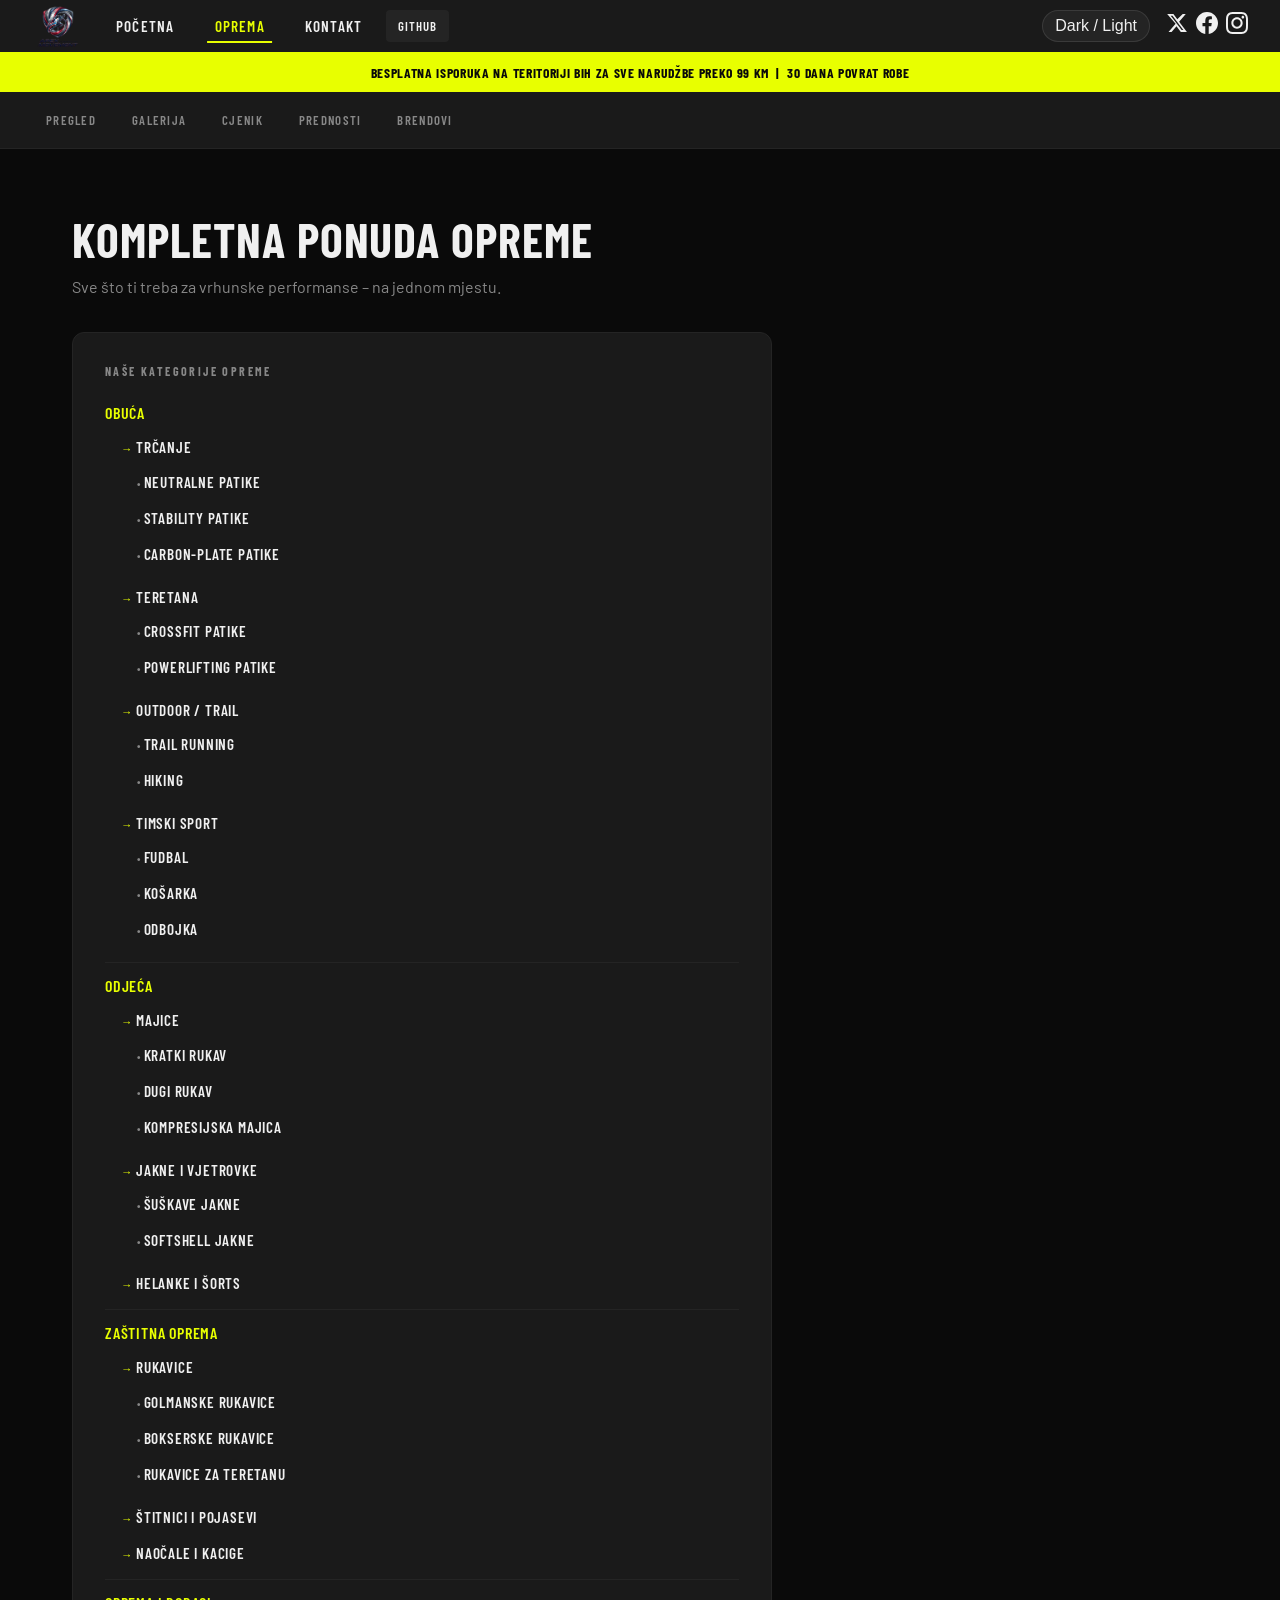
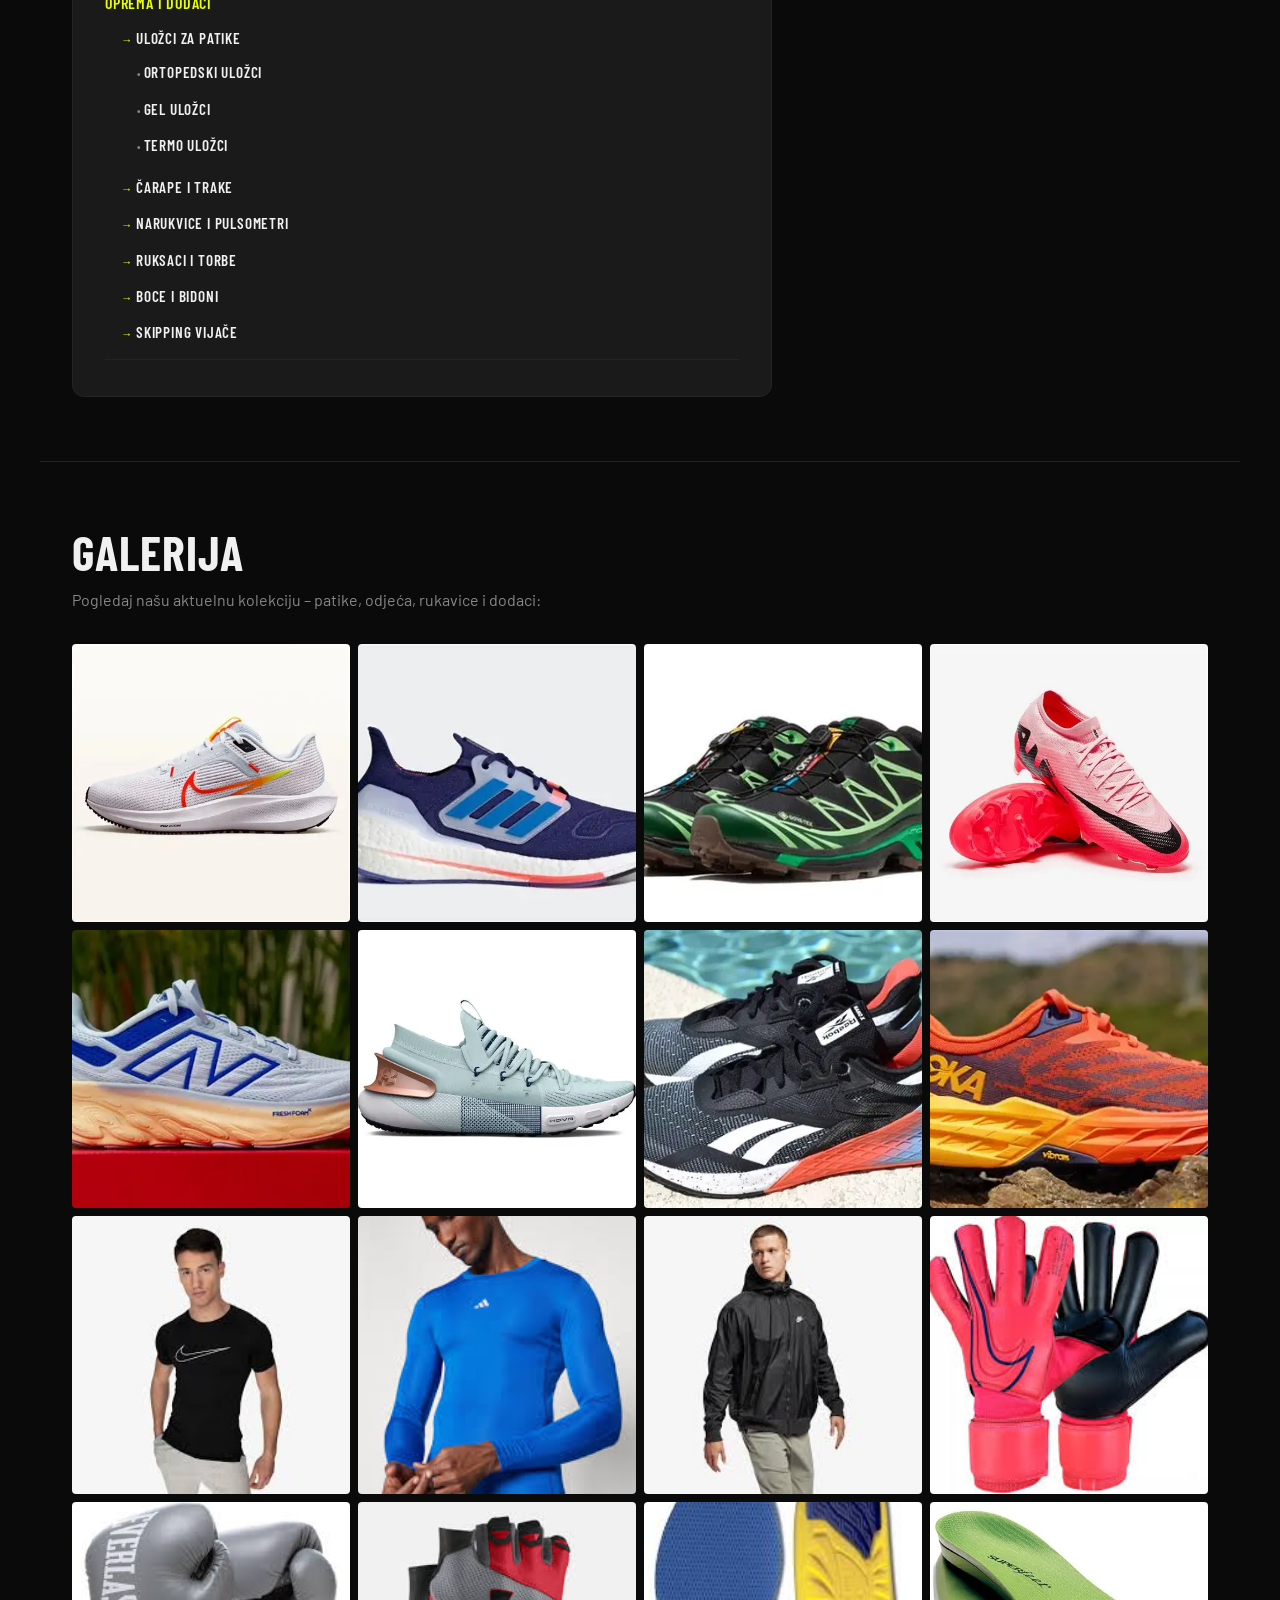
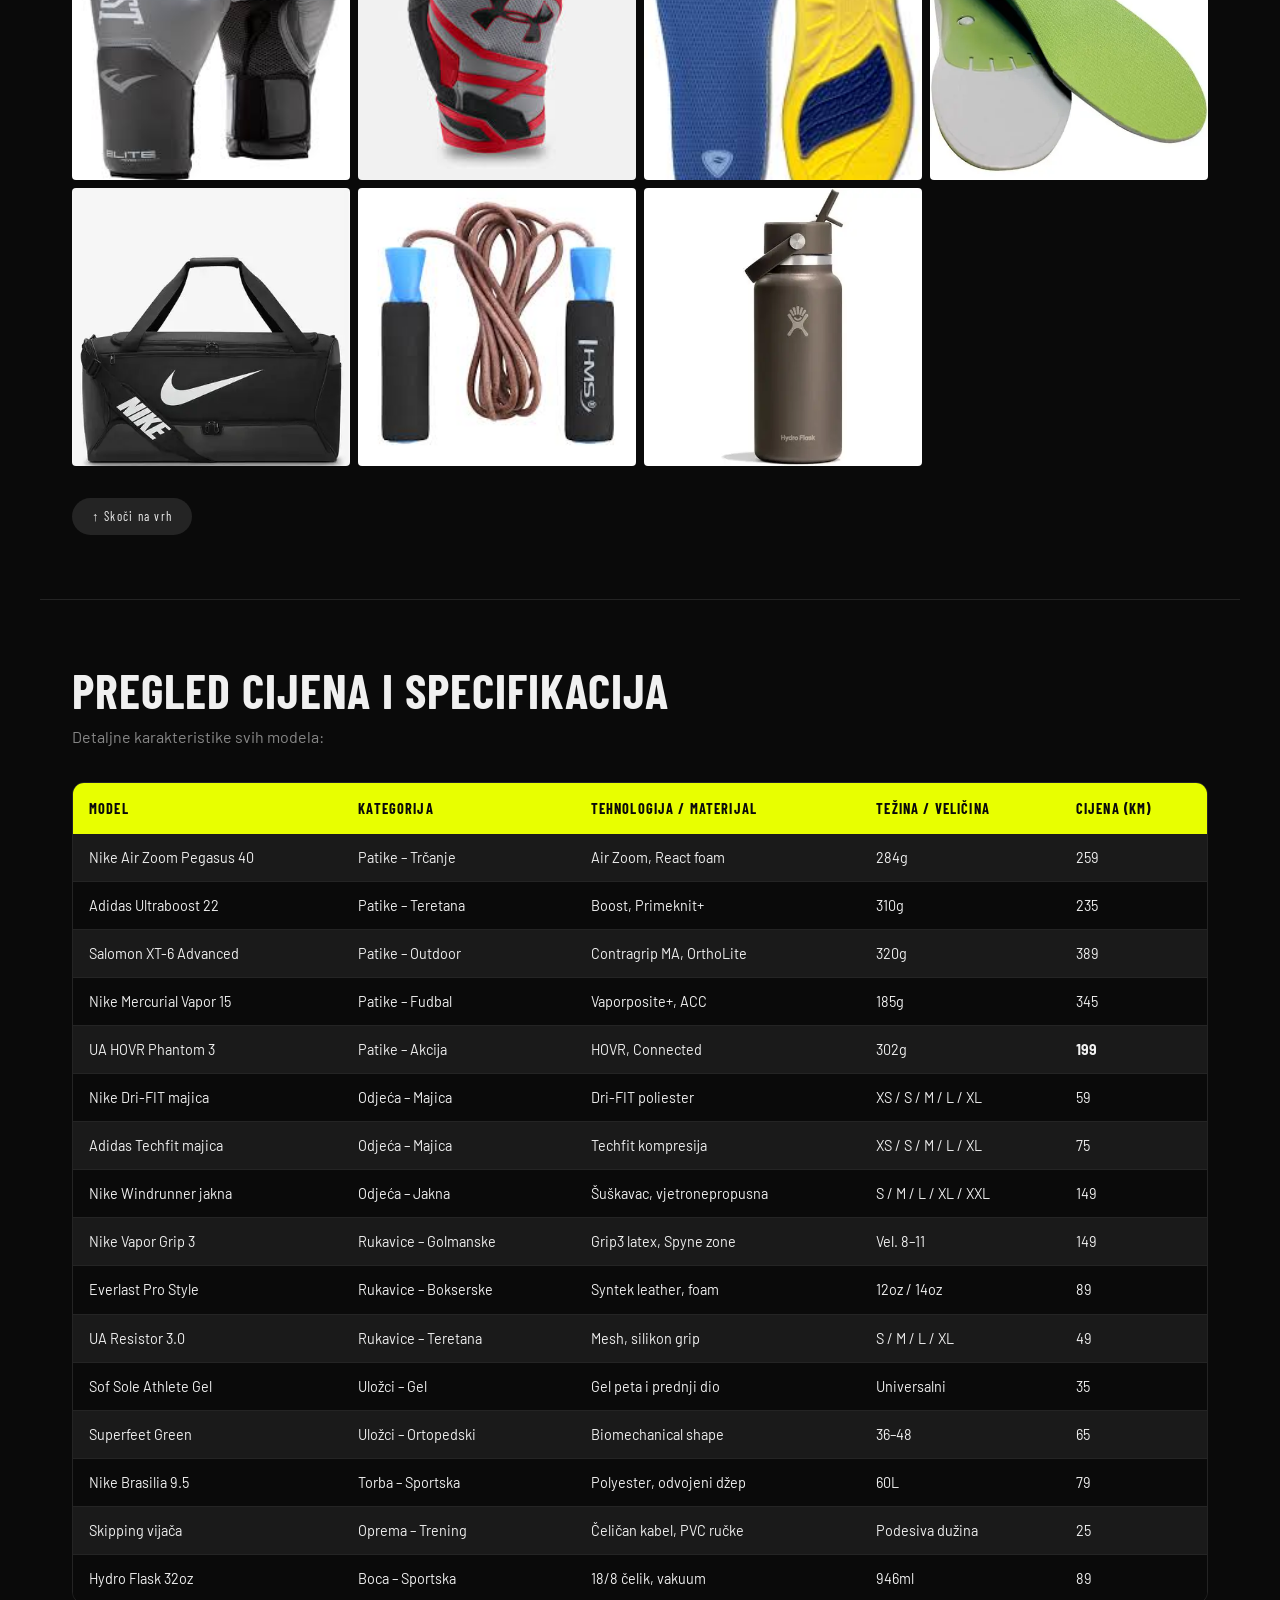
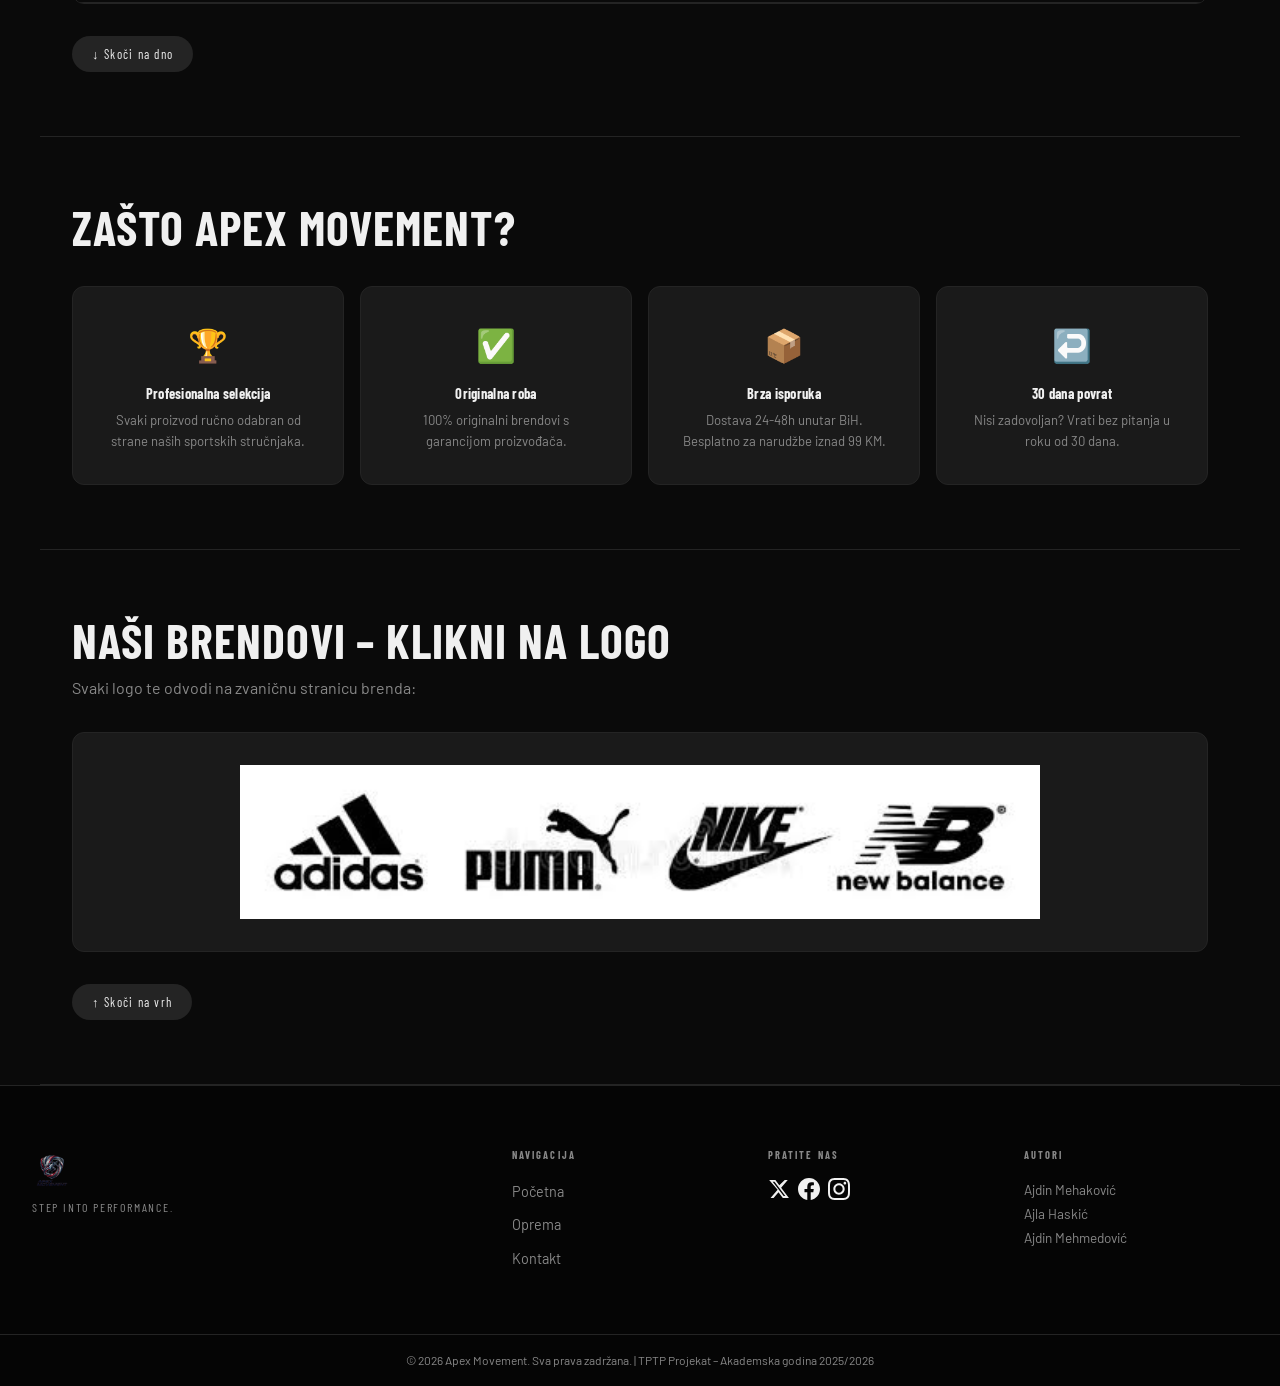
<file: sadrzaj.html>
<!DOCTYPE html>
<html lang="bs">
  <head>
    <meta charset="UTF-8" />
    <meta name="viewport" content="width=device-width, initial-scale=1.0" />
    <title>Oprema – Apex Movement</title>
    <link rel="stylesheet" href="css/tptpstil.css" />
    <link href="https://fonts.googleapis.com/css2?family=Barlow+Condensed:wght@400;600;700;900&family=Barlow:wght@300;400;500&display=swap" rel="stylesheet" />
  </head>
  <body>
  <div id="vrh"></div>

    <!-- ===== HEADER ===== -->
    <header class="zaglavlje">
      <div class="logo">
        <a href="index.html">
          <img src="images/logo_apex.png" alt="Apex Movement logo" />
        </a>
      </div>
      <nav class="glavni-meni" aria-label="Glavna navigacija">
        <ul>
          <li><a href="index.html">Početna</a></li>
          <li><a href="sadrzaj.html" class="aktivan">Oprema</a></li>
          <li><a href="kontakt.html">Kontakt</a></li>
          <li><a href="https://github.com/ajdinmehakovic-cpu/Grupa7_TPTP_projekat" target="_blank" rel="noopener"
            class="github-link">GitHub</a></li>
      </ul>
      </nav>
      <div class="zaglavlje-desno">
        <button id="dark-mode-toggle" aria-label="Prebaci tamni/svjetli mod">Dark / Light</button>
        <div class="social">
          <a href="https://twitter.com" target="_blank" rel="noopener" aria-label="Twitter">
            <svg width="22" height="22" viewBox="0 0 24 24" fill="currentColor"><path d="M18.244 2.25h3.308l-7.227 8.26 8.502 11.24H16.17l-4.714-6.231-5.401 6.231H2.744l7.733-8.835L1.254 2.25H8.08l4.259 5.629L18.244 2.25zm-1.161 17.52h1.833L7.084 4.126H5.117z"/></svg>
          </a>
          <a href="https://www.facebook.com" target="_blank" rel="noopener" aria-label="Facebook">
            <svg width="22" height="22" viewBox="0 0 24 24" fill="currentColor"><path d="M24 12.073C24 5.405 18.627 0 12 0S0 5.405 0 12.073C0 18.1 4.388 23.094 10.125 24v-8.437H7.078v-3.49h3.047V9.41c0-3.025 1.792-4.697 4.533-4.697 1.312 0 2.686.236 2.686.236v2.97h-1.513c-1.491 0-1.956.93-1.956 1.886v2.267h3.328l-.532 3.49h-2.796V24C19.612 23.094 24 18.1 24 12.073z"/></svg>
          </a>
          <a href="https://www.instagram.com" target="_blank" rel="noopener" aria-label="Instagram">
            <svg width="22" height="22" viewBox="0 0 24 24" fill="currentColor"><path d="M12 2.163c3.204 0 3.584.012 4.85.07 3.252.148 4.771 1.691 4.919 4.919.058 1.265.069 1.645.069 4.849 0 3.205-.012 3.584-.069 4.849-.149 3.225-1.664 4.771-4.919 4.919-1.266.058-1.644.07-4.85.07-3.204 0-3.584-.012-4.849-.07-3.26-.149-4.771-1.699-4.919-4.92-.058-1.265-.07-1.644-.07-4.849 0-3.204.013-3.583.07-4.849.149-3.227 1.664-4.771 4.919-4.919 1.266-.057 1.645-.069 4.849-.069zm0-2.163c-3.259 0-3.667.014-4.947.072-4.358.2-6.78 2.618-6.98 6.98-.059 1.281-.073 1.689-.073 4.948 0 3.259.014 3.668.072 4.948.2 4.358 2.618 6.78 6.98 6.98 1.281.058 1.689.072 4.948.072 3.259 0 3.668-.014 4.948-.072 4.354-.2 6.782-2.618 6.979-6.98.059-1.28.073-1.689.073-4.948 0-3.259-.014-3.667-.072-4.947-.196-4.354-2.617-6.78-6.979-6.98-1.281-.059-1.69-.073-4.949-.073zm0 5.838c-3.403 0-6.162 2.759-6.162 6.162s2.759 6.163 6.162 6.163 6.162-2.759 6.162-6.163c0-3.403-2.759-6.162-6.162-6.162zm0 10.162c-2.209 0-4-1.79-4-4 0-2.209 1.791-4 4-4s4 1.791 4 4c0 2.21-1.791 4-4 4zm6.406-11.845c-.796 0-1.441.645-1.441 1.44s.645 1.44 1.441 1.44c.795 0 1.439-.645 1.439-1.44s-.644-1.44-1.439-1.44z"/></svg>
          </a>
        </div>
      </div>
    </header>

    <div class="isporuka">
      <p>BESPLATNA ISPORUKA na teritoriji BiH za sve narudžbe preko 99 KM &nbsp;|&nbsp; 30 dana povrat robe</p>
    </div>

    <!-- ===== BOOKMARK NAVIGACIJA ===== -->
    <nav class="bookmark-nav" aria-label="Bookmark navigacija po stranici">
      <a href="#pregled">Pregled</a>
      <a href="#galerija">Galerija</a>
      <a href="#cjenik">Cjenik</a>
      <a href="#prednosti">Prednosti</a>
      <a href="#mapa-brenda">Brendovi</a>
    </nav>

    <!-- ===== SEKCIJA: PREGLED ===== -->
    <section id="pregled" class="sadrzaj-sekcija">
      <div class="sekcija-zaglavlje">
        <h2>Kompletna ponuda opreme</h2>
        <p>Sve što ti treba za vrhunske performanse – na jednom mjestu.</p>
      </div>

      <div class="ugnijezdena-lista-wrapper">
        <h3>Naše kategorije opreme</h3>
        <ul class="ugnijezdena-lista">
          <li>Obuća
            <ul>
              <li>Trčanje
                <ul>
                  <li>Neutralne patike</li>
                  <li>Stability patike</li>
                  <li>Carbon-plate patike</li>
                </ul>
              </li>
              <li>Teretana
                <ul>
                  <li>CrossFit patike</li>
                  <li>Powerlifting patike</li>
                </ul>
              </li>
              <li>Outdoor / Trail
                <ul>
                  <li>Trail running</li>
                  <li>Hiking</li>
                </ul>
              </li>
              <li>Timski sport
                <ul>
                  <li>Fudbal</li>
                  <li>Košarka</li>
                  <li>Odbojka</li>
                </ul>
              </li>
            </ul>
          </li>
          <li>Odjeća
            <ul>
              <li>Majice
                <ul>
                  <li>Kratki rukav</li>
                  <li>Dugi rukav</li>
                  <li>Kompresijska majica</li>
                </ul>
              </li>
              <li>Jakne i vjetrovke
                <ul>
                  <li>Šuškave jakne</li>
                  <li>Softshell jakne</li>
                </ul>
              </li>
              <li>Helanke i šorts</li>
            </ul>
          </li>
          <li>Zaštitna oprema
            <ul>
              <li>Rukavice
                <ul>
                  <li>Golmanske rukavice</li>
                  <li>Bokserske rukavice</li>
                  <li>Rukavice za teretanu</li>
                </ul>
              </li>
              <li>Štitnici i pojasevi</li>
              <li>Naočale i kacige</li>
            </ul>
          </li>
          <li>Oprema i dodaci
            <ul>
              <li>Uložci za patike
                <ul>
                  <li>Ortopedski uložci</li>
                  <li>Gel uložci</li>
                  <li>Termo uložci</li>
                </ul>
              </li>
              <li>Čarape i trake</li>
              <li>Narukvice i pulsometri</li>
              <li>Ruksaci i torbe</li>
              <li>Boce i bidoni</li>
              <li>Skipping vijače</li>
            </ul>
          </li>
        </ul>
      </div>
    </section>

    <!-- ===== GALERIJA ===== -->
    <section id="galerija" class="sadrzaj-sekcija galerija-sekcija">
      <div class="sekcija-zaglavlje">
        <h2>Galerija</h2>
        <p>Pogledaj našu aktuelnu kolekciju – patike, odjeća, rukavice i dodaci:</p>
      </div>
      <div class="galerija-grid">

        <!-- PATIKE -->
        <figure class="galerija-item">
          <img src="images/proizvod1.jpg" alt="Nike Air Zoom Pegasus 40 – bijele trkačke patike, bočni pogled" loading="lazy" />
          <figcaption>Nike Air Zoom Pegasus 40</figcaption>
        </figure>
        <figure class="galerija-item">
          <img src="images/proizvod2.jpg" alt="Adidas Ultraboost 22 – crne patike sa Boost đonom" loading="lazy" />
          <figcaption>Adidas Ultraboost 22</figcaption>
        </figure>
        <figure class="galerija-item">
          <img src="images/proizvod3.jpg" alt="Salomon XT-6 Advanced – sivo-zelene trail patike" loading="lazy" />
          <figcaption>Salomon XT-6 Advanced</figcaption>
        </figure>
        <figure class="galerija-item">
          <img src="images/proizvod4.jpg" alt="Nike Mercurial Vapor 15 – plave fudbalske kopačke" loading="lazy" />
          <figcaption>Nike Mercurial Vapor 15</figcaption>
        </figure>
        <figure class="galerija-item">
          <img src="images/proizvod5.jpg" alt="New Balance Fresh Foam X 1080v13 – sive patike" loading="lazy" />
          <figcaption>NB Fresh Foam X 1080v13</figcaption>
        </figure>
        <figure class="galerija-item">
          <img src="images/proizvod6.jpg" alt="Under Armour HOVR Phantom 3 – crno-crvene patike" loading="lazy" />
          <figcaption>UA HOVR Phantom 3</figcaption>
        </figure>
        <figure class="galerija-item">
          <img src="images/proizvod7.jpg" alt="Reebok Nano X3 – CrossFit patike" loading="lazy" />
          <figcaption>Reebok Nano X3</figcaption>
        </figure>
        <figure class="galerija-item">
          <img src="images/proizvod8.jpg" alt="Hoka Speedgoat 5 – narandžaste trail patike" loading="lazy" />
          <figcaption>Hoka Speedgoat 5</figcaption>
        </figure>

        <!-- ODJEĆA -->
        <figure class="galerija-item">
          <img src="images/majica_nike.jpg" alt="Nike Dri-FIT sportska majica kratkih rukava, crna" loading="lazy" />
          <figcaption>Nike Dri-FIT majica</figcaption>
        </figure>
        <figure class="galerija-item">
          <img src="images/majica_adidas.jpg" alt="Adidas Techfit kompresijska majica dugih rukava, plava" loading="lazy" />
          <figcaption>Adidas Techfit majica</figcaption>
        </figure>
        <figure class="galerija-item">
          <img src="images/jakna_suskavc.jpg" alt="Nike Windrunner šuškava jakna, sivo-bijela, lagana vjetrovka" loading="lazy" />
          <figcaption>Nike Windrunner jakna</figcaption>
        </figure>

        <!-- RUKAVICE -->
        <figure class="galerija-item">
          <img src="images/rukavice_golmanske.jpg" alt="Nike Vapor Grip 3 – golmanske rukavice, crveno-crne" loading="lazy" />
          <figcaption>Nike Vapor Grip 3 – Golmanske</figcaption>
        </figure>
        <figure class="galerija-item">
          <img src="images/rukavice_bokserske.jpg" alt="Everlast Pro Style – bokserske rukavice, crvene, 12oz" loading="lazy" />
          <figcaption>Everlast Pro Style – Bokserske</figcaption>
        </figure>
        <figure class="galerija-item">
          <img src="images/rukavice_teretana.jpg" alt="Under Armour Resistor 3.0 – rukavice za teretanu" loading="lazy" />
          <figcaption>UA Resistor 3.0 – Teretana</figcaption>
        </figure>

        <!-- ULOŽCI I DODACI -->
        <figure class="galerija-item">
          <img src="images/ulozci_gel.jpg" alt="Sof Sole Athlete – gel uložci za sportske patike" loading="lazy" />
          <figcaption>Sof Sole Athlete – Gel uložci</figcaption>
        </figure>
        <figure class="galerija-item">
          <img src="images/ulozci_ortopedski.jpg" alt="Superfeet Green – ortopedski uložci za patike" loading="lazy" />
          <figcaption>Superfeet Green – Ortopedski</figcaption>
        </figure>
        <figure class="galerija-item">
          <img src="images/torba_sport.jpg" alt="Nike Brasilia 9.5 – sportska torba, crna, 60L" loading="lazy" />
          <figcaption>Nike Brasilia 9.5 – Torba</figcaption>
        </figure>
        <figure class="galerija-item">
          <img src="images/vijaca_sport.jpg" alt="Jumping rope skipping vijača za trening, crna" loading="lazy" />
          <figcaption>Skipping vijača – Trening</figcaption>
        </figure>
        <figure class="galerija-item">
          <img src="images/boca_sport.jpg" alt="Hydro Flask 32oz – sportska boca za vodu, plava" loading="lazy" />
          <figcaption>Hydro Flask 32oz – Boca</figcaption>
        </figure>

      </div>
      <a href="#vrh" class="skok-na-vrh">↑ Skoči na vrh</a>
    </section>

    <!-- ===== TABELA CJENIK ===== -->
    <section id="cjenik" class="sadrzaj-sekcija">
      <div class="sekcija-zaglavlje">
        <h2>Pregled cijena i specifikacija</h2>
        <p>Detaljne karakteristike svih modela:</p>
      </div>
      <div class="tabela-wrapper">
        <table class="cjenik-tabela" aria-label="Tabela cijena sportske opreme Apex Movement">
          <thead>
            <tr>
              <th scope="col">Model</th>
              <th scope="col">Kategorija</th>
              <th scope="col">Tehnologija / Materijal</th>
              <th scope="col">Težina / Veličina</th>
              <th scope="col">Cijena (KM)</th>
            </tr>
          </thead>
          <tbody>
            <!-- PATIKE -->
            <tr>
              <td>Nike Air Zoom Pegasus 40</td>
              <td>Patike – Trčanje</td>
              <td>Air Zoom, React foam</td>
              <td>284g</td>
              <td>259</td>
            </tr>
            <tr>
              <td>Adidas Ultraboost 22</td>
              <td>Patike – Teretana</td>
              <td>Boost, Primeknit+</td>
              <td>310g</td>
              <td>235</td>
            </tr>
            <tr>
              <td>Salomon XT-6 Advanced</td>
              <td>Patike – Outdoor</td>
              <td>Contragrip MA, OrthoLite</td>
              <td>320g</td>
              <td>389</td>
            </tr>
            <tr>
              <td>Nike Mercurial Vapor 15</td>
              <td>Patike – Fudbal</td>
              <td>Vaporposite+, ACC</td>
              <td>185g</td>
              <td>345</td>
            </tr>
            <tr>
              <td>UA HOVR Phantom 3</td>
              <td>Patike – Akcija</td>
              <td>HOVR, Connected</td>
              <td>302g</td>
              <td class="cijena-akcija">199</td>
            </tr>
            <!-- ODJEĆA -->
            <tr>
              <td>Nike Dri-FIT majica</td>
              <td>Odjeća – Majica</td>
              <td>Dri-FIT poliester</td>
              <td>XS / S / M / L / XL</td>
              <td>59</td>
            </tr>
            <tr>
              <td>Adidas Techfit majica</td>
              <td>Odjeća – Majica</td>
              <td>Techfit kompresija</td>
              <td>XS / S / M / L / XL</td>
              <td>75</td>
            </tr>
            <tr>
              <td>Nike Windrunner jakna</td>
              <td>Odjeća – Jakna</td>
              <td>Šuškavac, vjetronepropusna</td>
              <td>S / M / L / XL / XXL</td>
              <td>149</td>
            </tr>
            <!-- RUKAVICE -->
            <tr>
              <td>Nike Vapor Grip 3</td>
              <td>Rukavice – Golmanske</td>
              <td>Grip3 latex, Spyne zone</td>
              <td>Vel. 8–11</td>
              <td>149</td>
            </tr>
            <tr>
              <td>Everlast Pro Style</td>
              <td>Rukavice – Bokserske</td>
              <td>Syntek leather, foam</td>
              <td>12oz / 14oz</td>
              <td>89</td>
            </tr>
            <tr>
              <td>UA Resistor 3.0</td>
              <td>Rukavice – Teretana</td>
              <td>Mesh, silikon grip</td>
              <td>S / M / L / XL</td>
              <td>49</td>
            </tr>
            <!-- ULOŽCI I DODACI -->
            <tr>
              <td>Sof Sole Athlete Gel</td>
              <td>Uložci – Gel</td>
              <td>Gel peta i prednji dio</td>
              <td>Universalni</td>
              <td>35</td>
            </tr>
            <tr>
              <td>Superfeet Green</td>
              <td>Uložci – Ortopedski</td>
              <td>Biomechanical shape</td>
              <td>36–48</td>
              <td>65</td>
            </tr>
            <tr>
              <td>Nike Brasilia 9.5</td>
              <td>Torba – Sportska</td>
              <td>Polyester, odvojeni džep</td>
              <td>60L</td>
              <td>79</td>
            </tr>
            <tr>
              <td>Skipping vijača</td>
              <td>Oprema – Trening</td>
              <td>Čeličan kabel, PVC ručke</td>
              <td>Podesiva dužina</td>
              <td>25</td>
            </tr>
            <tr>
              <td>Hydro Flask 32oz</td>
              <td>Boca – Sportska</td>
              <td>18/8 čelik, vakuum</td>
              <td>946ml</td>
              <td>89</td>
            </tr>
          </tbody>
        </table>
      </div>
      <a href="#podnozje" class="skok-na-vrh">↓ Skoči na dno</a>
    </section>

    <!-- ===== PREDNOSTI ===== -->
    <section id="prednosti" class="sadrzaj-sekcija">
      <div class="sekcija-zaglavlje">
        <h2>Zašto Apex Movement?</h2>
      </div>
      <div class="prednosti-grid">
        <div class="prednost">
          <span class="prednost-ikona">🏆</span>
          <h3>Profesionalna selekcija</h3>
          <p>Svaki proizvod ručno odabran od strane naših sportskih stručnjaka.</p>
        </div>
        <div class="prednost">
          <span class="prednost-ikona">✅</span>
          <h3>Originalna roba</h3>
          <p>100% originalni brendovi s garancijom proizvođača.</p>
        </div>
        <div class="prednost">
          <span class="prednost-ikona">📦</span>
          <h3>Brza isporuka</h3>
          <p>Dostava 24-48h unutar BiH. Besplatno za narudžbe iznad 99 KM.</p>
        </div>
        <div class="prednost">
          <span class="prednost-ikona">↩️</span>
          <h3>30 dana povrat</h3>
          <p>Nisi zadovoljan? Vrati bez pitanja u roku od 30 dana.</p>
        </div>
      </div>
    </section>

    <!-- ===== IMAGE MAP – BRENDOVI ===== -->
    <section id="mapa-brenda" class="sadrzaj-sekcija">
      <div class="sekcija-zaglavlje">
        <h2>Naši brendovi – klikni na logo</h2>
        <p>Svaki logo te odvodi na zvaničnu stranicu brenda:</p>
      </div>
      <div class="image-map-wrapper">
        <img
          src="images/brendovi-banner.jpg"
          alt="Brendovi u ponudi Apex Movement: Adidas, Puma, Nike, New Balance"
          usemap="#mapa-brendova"
          style="width:100%; max-width:800px; display:block; margin:0 auto;"
        />
        <map name="mapa-brendova">
          <area shape="rect" coords="0,0,200,100" href="https://www.adidas.com" alt="Adidas" target="_blank" rel="noopener" />
          <area shape="rect" coords="201,0,400,100" href="https://www.puma.com" alt="Puma" target="_blank" rel="noopener" />
          <area shape="rect" coords="401,0,600,100" href="https://www.nike.com" alt="Nike" target="_blank" rel="noopener" />
          <area shape="rect" coords="601,0,800,100" href="https://www.newbalance.com" alt="New Balance" target="_blank" rel="noopener" />
        </map>
      </div>
      <a href="#vrh" class="skok-na-vrh">↑ Skoči na vrh</a>
    </section>

    <!-- ===== FOOTER ===== -->
    <footer class="podnozje" id="podnozje">
      <div class="podnozje-sadrzaj">
        <div class="podnozje-logo">
          <img src="images/logo_apex.png" alt="Apex Movement logo" />
          <p>Step Into Performance.</p>
        </div>
        <div class="podnozje-nav">
          <h4>Navigacija</h4>
          <ul>
            <li><a href="index.html">Početna</a></li>
            <li><a href="sadrzaj.html">Oprema</a></li>
            <li><a href="kontakt.html">Kontakt</a></li>
          </ul>
        </div>
        <div class="podnozje-social">
          <h4>Pratite nas</h4>
          <div class="social">
            <a href="https://twitter.com" target="_blank" rel="noopener" aria-label="Twitter">
              <svg width="22" height="22" viewBox="0 0 24 24" fill="currentColor"><path d="M18.244 2.25h3.308l-7.227 8.26 8.502 11.24H16.17l-4.714-6.231-5.401 6.231H2.744l7.733-8.835L1.254 2.25H8.08l4.259 5.629L18.244 2.25zm-1.161 17.52h1.833L7.084 4.126H5.117z"/></svg>
            </a>
            <a href="https://www.facebook.com" target="_blank" rel="noopener" aria-label="Facebook">
              <svg width="22" height="22" viewBox="0 0 24 24" fill="currentColor"><path d="M24 12.073C24 5.405 18.627 0 12 0S0 5.405 0 12.073C0 18.1 4.388 23.094 10.125 24v-8.437H7.078v-3.49h3.047V9.41c0-3.025 1.792-4.697 4.533-4.697 1.312 0 2.686.236 2.686.236v2.97h-1.513c-1.491 0-1.956.93-1.956 1.886v2.267h3.328l-.532 3.49h-2.796V24C19.612 23.094 24 18.1 24 12.073z"/></svg>
            </a>
            <a href="https://www.instagram.com" target="_blank" rel="noopener" aria-label="Instagram">
              <svg width="22" height="22" viewBox="0 0 24 24" fill="currentColor"><path d="M12 2.163c3.204 0 3.584.012 4.85.07 3.252.148 4.771 1.691 4.919 4.919.058 1.265.069 1.645.069 4.849 0 3.205-.012 3.584-.069 4.849-.149 3.225-1.664 4.771-4.919 4.919-1.266.058-1.644.07-4.85.07-3.204 0-3.584-.012-4.849-.07-3.26-.149-4.771-1.699-4.919-4.92-.058-1.265-.07-1.644-.07-4.849 0-3.204.013-3.583.07-4.849.149-3.227 1.664-4.771 4.919-4.919 1.266-.057 1.645-.069 4.849-.069zm0-2.163c-3.259 0-3.667.014-4.947.072-4.358.2-6.78 2.618-6.98 6.98-.059 1.281-.073 1.689-.073 4.948 0 3.259.014 3.668.072 4.948.2 4.358 2.618 6.78 6.98 6.98 1.281.058 1.689.072 4.948.072 3.259 0 3.668-.014 4.948-.072 4.354-.2 6.782-2.618 6.979-6.98.059-1.28.073-1.689.073-4.948 0-3.259-.014-3.667-.072-4.947-.196-4.354-2.617-6.78-6.979-6.98-1.281-.059-1.69-.073-4.949-.073zm0 5.838c-3.403 0-6.162 2.759-6.162 6.162s2.759 6.163 6.162 6.163 6.162-2.759 6.162-6.163c0-3.403-2.759-6.162-6.162-6.162zm0 10.162c-2.209 0-4-1.79-4-4 0-2.209 1.791-4 4-4s4 1.791 4 4c0 2.21-1.791 4-4 4zm6.406-11.845c-.796 0-1.441.645-1.441 1.44s.645 1.44 1.441 1.44c.795 0 1.439-.645 1.439-1.44s-.644-1.44-1.439-1.44z"/></svg>
            </a>
          </div>
        </div>
        <div class="podnozje-autori">
          <h4>Autori</h4>
          <p>Ajdin Mehaković</p>
          <p>Ajla Haskić</p>
          <p>Ajdin Mehmedović</p>
        </div>
      </div>
      <div class="podnozje-bottom">
        <p>© 2026 Apex Movement. Sva prava zadržana. | TPTP Projekat – Akademska godina 2025/2026</p>
      </div>
    </footer>

    <script src="js/tptpskripte.js"></script>
  </body>
</html>
</file>
<file: css/tptpstil.css>
/* =============================================
   APEX MOVEMENT – tptpstil.css
   Autor CSS-a: Ajla Haskić
   ============================================= */

/* ===== CSS VARIJABLE (Custom Properties) ===== */
:root {
  --boja-primarna: #e8ff00;
  /* neonsko žuta – akcent */
  --boja-tamna: #0a0a0a;
  /* skoro crna – pozadina */
  --boja-srednja: #1a1a1a;
  /* tamno siva – kartice */
  --boja-povrsina: #242424;
  /* siva – border, elementi */
  --boja-tekst: #f0f0f0;
  /* skoro bijela – glavni tekst */
  --boja-tekst-slabi: #888888;
  /* siva – sekundarni tekst */
  --boja-akcent2: #ff4500;
  /* narandžasta – akcija, popust */
  --boja-uspjeh: #22c55e;
  /* zelena – uspješna poruka */
  --boja-greska: #ef4444;
  /* crvena – greška */

  --font-naslov: 'Barlow Condensed', sans-serif;
  --font-tekst: 'Barlow', sans-serif;

  --razmak-mali: 8px;
  --razmak-srednji: 16px;
  --razmak-veliki: 32px;
  --razmak-xlarge: 64px;

  --radius: 4px;
  --radius-veliki: 12px;
  --tranzicija: 0.25s ease;
  --sjena: 0 4px 24px rgba(0, 0, 0, 0.4);
}

/* ===== DARK MODE varijable (default je dark) ===== */
/* Light mode se aktivira JS toggleom */
body.light-mode {
  --boja-tamna: #f5f5f0;
  --boja-srednja: #ffffff;
  --boja-povrsina: #e0e0d8;
  --boja-tekst: #111111;
  --boja-tekst-slabi: #555555;
  --sjena: 0 4px 24px rgba(0, 0, 0, 0.1);
}

/* ===== RESET & BASE ===== */
*,
*::before,
*::after {
  box-sizing: border-box;
  margin: 0;
  padding: 0;
}

html {
  scroll-behavior: smooth;
  /* Smooth scroll za bookmark navigaciju */
}

body {
  font-family: var(--font-tekst);
  background-color: var(--boja-tamna);
  color: var(--boja-tekst);
  line-height: 1.6;
  transition: background-color var(--tranzicija), color var(--tranzicija);
}

img {
  max-width: 100%;
  height: auto;
  display: block;
}

a {
  color: inherit;
  text-decoration: none;
}

ul {
  list-style: none;
}

h1,
h2,
h3,
h4,
h5,
h6 {
  font-family: var(--font-naslov);
  line-height: 1.1;
  text-transform: uppercase;
  letter-spacing: 0.02em;
}

/* ===== LOADING ANIMACIJA ===== */
@keyframes fadeInUp {
  from {
    opacity: 0;
    transform: translateY(30px);
  }

  to {
    opacity: 1;
    transform: translateY(0);
  }
}

@keyframes pulse {

  0%,
  100% {
    opacity: 1;
  }

  50% {
    opacity: 0.5;
  }
}

@keyframes slideIn {
  from {
    transform: translateX(-100%);
    opacity: 0;
  }

  to {
    transform: translateX(0);
    opacity: 1;
  }
}

@keyframes brojacRast {
  from {
    transform: scale(0.8);
    opacity: 0;
  }

  to {
    transform: scale(1);
    opacity: 1;
  }
}

/* ===== HEADER / ZAGLAVLJE ===== */
.zaglavlje {
  background-color: var(--boja-srednja);
  border-bottom: 2px solid var(--boja-primarna);
  display: flex;
  align-items: center;
  justify-content: space-between;
  padding: 0 var(--razmak-veliki);
  position: sticky;
  top: 0;
  z-index: 100;
  gap: var(--razmak-srednji);
  transition: background-color var(--tranzicija);
}

.logo img {
  height: 52px;
  width: auto;
  transition: transform var(--tranzicija);
}

.logo img:hover {
  transform: scale(1.05);
}

/* ===== GLAVNA NAVIGACIJA ===== */
.glavni-meni ul {
  display: flex;
  align-items: center;
  gap: var(--razmak-mali);
}

.glavni-meni a {
  font-family: var(--font-naslov);
  font-size: 0.95rem;
  font-weight: 600;
  letter-spacing: 0.08em;
  text-transform: uppercase;
  padding: 8px 16px;
  border-radius: var(--radius);
  color: var(--boja-tekst);
  transition: color var(--tranzicija), background-color var(--tranzicija);
  position: relative;
}

.glavni-meni a::after {
  content: '';
  position: absolute;
  bottom: 0;
  left: 50%;
  transform: translateX(-50%);
  width: 0;
  height: 2px;
  background: var(--boja-primarna);
  transition: width var(--tranzicija);
}

.glavni-meni a:hover::after,
.glavni-meni a.aktivan::after {
  width: 80%;
}

.glavni-meni a:hover {
  color: var(--boja-primarna);
}

.glavni-meni a.aktivan {
  color: var(--boja-primarna);
}
.github-link {
  display: inline-flex; 
  align-items: center;
  gap: 6px;
  background: var(--boja-povrsina, #333);
  padding: 6px 12px !important;
  border-radius: var(--radius, 8px) !important;
  font-size: 0.8rem !important;
  text-decoration: none !important; /* Skida podvlačenje */
  color: inherit; /* Uzima boju teksta od roditelja */
  cursor: pointer !important;
  position: relative;
  z-index: 10;
}

.github-link:hover {
  background: var(--boja-primarna, #ffcc00) !important;
  color: var(--boja-tamna, #000) !important;
  transition: 0.3s; /* Da ljepše izgleda */
}

/* ===== ZAGLAVLJE DESNO (dark mode + social) ===== */
.zaglavlje-desno {
  display: flex;
  align-items: center;
  gap: var(--razmak-srednji);
  margin-left: auto;
}

/* Dark mode toggle */
#dark-mode-toggle {
  background: var(--boja-povrsina);
  border: 1px solid rgba(255, 255, 255, 0.1);
  color: var(--boja-tekst);
  padding: 6px 12px;
  border-radius: 20px;
  cursor: pointer;
  font-size: 1rem;
  transition: background var(--tranzicija), transform var(--tranzicija);
  display: flex;
  align-items: center;
  gap: 4px;
}

#dark-mode-toggle:hover {
  background: var(--boja-primarna);
  transform: scale(1.05);
}

body:not(.light-mode) .ikona-sunce {
  display: none;
}

body.light-mode .ikona-mjesec {
  display: none;
}

.social {
  display: flex;
  align-items: center;
  gap: 8px;
}

.social img {
  width: 28px;
  height: 28px;
  object-fit: contain;
  filter: grayscale(0.5);
  transition: filter var(--tranzicija), transform var(--tranzicija);
}

.social img:hover {
  filter: none;
  transform: scale(1.15);
}

/* ===== ISPORUKA BANNER ===== */
.isporuka {
  background: var(--boja-primarna);
  color: var(--boja-tamna);
  text-align: center;
  padding: 8px var(--razmak-veliki);
  font-family: var(--font-naslov);
  font-weight: 700;
  font-size: 0.85rem;
  letter-spacing: 0.05em;
  text-transform: uppercase;
}

/* ===== HERO SEKCIJA ===== */
.hero {
  background: linear-gradient(135deg, var(--boja-tamna) 0%, #111111 60%, #1a1500 100%);
  border-bottom: 1px solid var(--boja-povrsina);
  padding: var(--razmak-xlarge) var(--razmak-veliki);
  min-height: 420px;
  display: flex;
  align-items: center;
  position: relative;
  overflow: hidden;
  animation: fadeInUp 0.8s ease both;
}

.hero::before {
  content: 'APEX';
  position: absolute;
  right: -20px;
  top: 50%;
  transform: translateY(-50%);
  font-family: var(--font-naslov);
  font-size: 20rem;
  font-weight: 900;
  color: rgba(232, 255, 0, 0.04);
  pointer-events: none;
  user-select: none;
  letter-spacing: -0.05em;
}

.hero-tag {
  display: inline-block;
  background: var(--boja-primarna);
  color: var(--boja-tamna);
  font-family: var(--font-naslov);
  font-weight: 700;
  font-size: 0.75rem;
  letter-spacing: 0.15em;
  text-transform: uppercase;
  padding: 4px 12px;
  border-radius: 2px;
  margin-bottom: var(--razmak-srednji);
}

.hero h1 {
  font-size: clamp(4rem, 10vw, 9rem);
  font-weight: 900;
  line-height: 0.9;
  margin-bottom: var(--razmak-srednji);
  color: var(--boja-tekst);
}

.hero h1 em {
  color: var(--boja-primarna);
  font-style: normal;
  display: block;
}

.hero p {
  color: var(--boja-tekst-slabi);
  font-size: 1.1rem;
  margin-bottom: var(--razmak-veliki);
  max-width: 400px;
}

/* ===== DUGMAD ===== */
.btn-primarni {
  display: inline-block;
  background: var(--boja-primarna);
  color: var(--boja-tamna);
  font-family: var(--font-naslov);
  font-weight: 700;
  font-size: 1rem;
  letter-spacing: 0.1em;
  text-transform: uppercase;
  padding: 14px 32px;
  border-radius: var(--radius);
  border: none;
  cursor: pointer;
  transition: background var(--tranzicija), transform var(--tranzicija), box-shadow var(--tranzicija);
}

.btn-primarni:hover {
  background: #d4e800;
  transform: translateY(-2px);
  box-shadow: 0 8px 24px rgba(232, 255, 0, 0.3);
}

.btn-sekundarni {
  display: inline-block;
  background: transparent;
  color: var(--boja-tekst);
  font-family: var(--font-naslov);
  font-weight: 600;
  font-size: 1rem;
  letter-spacing: 0.08em;
  text-transform: uppercase;
  padding: 14px 32px;
  border-radius: var(--radius);
  border: 1px solid var(--boja-povrsina);
  cursor: pointer;
  transition: border-color var(--tranzicija), color var(--tranzicija), transform var(--tranzicija);
}

.btn-sekundarni:hover {
  border-color: var(--boja-tekst-slabi);
  color: var(--boja-primarna);
  transform: translateY(-2px);
}

/* ===== GLAVNI SADRŽAJ LAYOUT (Flexbox) ===== */
.glavni-sadrzaj {
  display: flex;
  gap: 0;
  align-items: flex-start;
  max-width: 1600px;
  margin: 0 auto;
}

/* ===== SEKUNDARNA NAVIGACIJA (lijevo) ===== */
.sekundarna-nav {
  width: 220px;
  min-width: 220px;
  background: var(--boja-srednja);
  border-right: 1px solid var(--boja-povrsina);
  padding: var(--razmak-veliki) var(--razmak-srednji);
  position: sticky;
  top: 80px;
  max-height: calc(100vh - 80px);
  overflow-y: auto;
}

.sekundarna-nav h3 {
  font-size: 0.7rem;
  color: var(--boja-tekst-slabi);
  letter-spacing: 0.2em;
  margin-bottom: var(--razmak-srednji);
  padding-bottom: 8px;
  border-bottom: 1px solid var(--boja-povrsina);
}

.sekundarna-nav ul {
  display: flex;
  flex-direction: column;
  gap: 4px;
}

/* Filter dugmad */
.filter-btn {
  width: 100%;
  text-align: left;
  background: transparent;
  border: none;
  color: var(--boja-tekst-slabi);
  font-family: var(--font-tekst);
  font-size: 0.9rem;
  padding: 8px 12px;
  border-radius: var(--radius);
  cursor: pointer;
  transition: background var(--tranzicija), color var(--tranzicija);
  position: relative;
}

.filter-btn::before {
  content: '';
  position: absolute;
  left: 0;
  top: 50%;
  transform: translateY(-50%);
  width: 0;
  height: 60%;
  background: var(--boja-primarna);
  border-radius: 0 2px 2px 0;
  transition: width var(--tranzicija);
}

.filter-btn:hover {
  background: var(--boja-povrsina);
  color: var(--boja-tekst);
}

.filter-btn.aktivan-filter {
  background: rgba(232, 255, 0, 0.1);
  color: var(--boja-primarna);
  font-weight: 600;
}

.filter-btn.aktivan-filter::before {
  width: 3px;
}

/* Statistika box */
.statistika-box {
  margin-top: var(--razmak-veliki);
  background: var(--boja-povrsina);
  border-radius: var(--radius-veliki);
  padding: var(--razmak-srednji);
  text-align: center;
}

.statistika-box h4 {
  font-size: 0.65rem;
  color: var(--boja-tekst-slabi);
  letter-spacing: 0.15em;
  margin-bottom: var(--razmak-mali);
  text-transform: uppercase;
}

.stat-brojac {
  font-family: var(--font-naslov);
  font-size: 2.5rem;
  font-weight: 900;
  color: var(--boja-primarna);
  line-height: 1;
  animation: brojacRast 0.5s ease both;
}

.stat-label {
  font-size: 0.75rem;
  color: var(--boja-tekst-slabi);
  margin-bottom: var(--razmak-srednji);
}

.stat-item {
  display: flex;
  flex-direction: column;
  margin-top: 8px;
  padding-top: 8px;
  border-top: 1px solid rgba(255, 255, 255, 0.05);
}

.stat-item span {
  font-family: var(--font-naslov);
  font-size: 1.4rem;
  font-weight: 700;
  color: var(--boja-tekst);
}

.stat-item small {
  font-size: 0.7rem;
  color: var(--boja-tekst-slabi);
}

/* ===== MAIN SADRŽAJ ===== */
.main-sadrzaj {
  flex: 1;
  padding: var(--razmak-veliki);
  min-width: 0;
}

.kartice-zaglavlje {
  display: flex;
  justify-content: space-between;
  align-items: baseline;
  margin-bottom: var(--razmak-veliki);
}

.kartice-zaglavlje h2 {
  font-size: 2rem;
}

#broj-prikazanih {
  font-size: 0.85rem;
  color: var(--boja-tekst-slabi);
}

/* ===== KARTICE GRID (CSS Grid) ===== */
.kartice-grid {
  display: grid;
  grid-template-columns: repeat(3, 1fr);
  gap: var(--razmak-srednji);
}

/* ===== KARTICA ===== */
.kartica {
  background: var(--boja-srednja);
  border: 1px solid var(--boja-povrsina);
  border-radius: var(--radius-veliki);
  overflow: hidden;
  transition: transform var(--tranzicija), box-shadow var(--tranzicija), border-color var(--tranzicija);
  animation: fadeInUp 0.4s ease both;
}

.kartica:hover {
  transform: translateY(-6px);
  box-shadow: var(--sjena), 0 0 0 1px var(--boja-primarna);
  border-color: var(--boja-primarna);
}

.kartica-slika {
  position: relative;
  overflow: hidden;
  aspect-ratio: 4/3;
  background: var(--boja-povrsina);
}

.kartica-slika img {
  width: 100%;
  height: 100%;
  object-fit: cover;
  transition: transform 0.4s ease;
}

.kartica:hover .kartica-slika img {
  transform: scale(1.05);
}

.kartica-badge {
  position: absolute;
  top: 10px;
  left: 10px;
  background: var(--boja-primarna);
  color: var(--boja-tamna);
  font-family: var(--font-naslov);
  font-weight: 700;
  font-size: 0.7rem;
  letter-spacing: 0.1em;
  text-transform: uppercase;
  padding: 3px 8px;
  border-radius: 2px;
}

.kartica-badge.badge-akcija {
  background: var(--boja-akcent2);
  color: white;
}

.kartica-info {
  padding: var(--razmak-srednji);
}

.kartica-kategorija {
  font-size: 0.7rem;
  font-weight: 600;
  letter-spacing: 0.15em;
  text-transform: uppercase;
  color: var(--boja-primarna);
  display: block;
  margin-bottom: 6px;
}

.kartica-info h3 {
  font-size: 1rem;
  margin-bottom: 8px;
  line-height: 1.3;
  text-transform: none;
}

.kartica-info p {
  font-size: 0.82rem;
  color: var(--boja-tekst-slabi);
  line-height: 1.5;
  margin-bottom: var(--razmak-srednji);
}

.kartica-footer {
  display: flex;
  justify-content: space-between;
  align-items: center;
  gap: 8px;
}

.cijena {
  font-family: var(--font-naslov);
  font-size: 1.1rem;
  color: var(--boja-tekst);
}

.cijena del {
  color: var(--boja-tekst-slabi);
  font-size: 0.85em;
  margin-right: 4px;
}

.btn-kartica {
  background: var(--boja-povrsina);
  color: var(--boja-tekst);
  font-family: var(--font-naslov);
  font-size: 0.75rem;
  font-weight: 600;
  letter-spacing: 0.08em;
  text-transform: uppercase;
  padding: 6px 14px;
  border-radius: var(--radius);
  transition: background var(--tranzicija), color var(--tranzicija);
  white-space: nowrap;
}

.btn-kartica:hover {
  background: var(--boja-primarna);
  color: var(--boja-tamna);
}

/* ===== ASIDE – Bočna sekcija ===== */
.bocna-sekcija {
  width: 280px;
  min-width: 280px;
  background: var(--boja-srednja);
  border-left: 1px solid var(--boja-povrsina);
  padding: var(--razmak-veliki) var(--razmak-srednji);
}

.aside-blok {
  margin-bottom: var(--razmak-veliki);
}

.aside-blok h3 {
  font-size: 0.8rem;
  letter-spacing: 0.2em;
  color: var(--boja-tekst-slabi);
  margin-bottom: var(--razmak-srednji);
  padding-bottom: 8px;
  border-bottom: 1px solid var(--boja-povrsina);
}

.aside-blok p {
  font-size: 0.85rem;
  color: var(--boja-tekst-slabi);
  margin-bottom: var(--razmak-mali);
}

.video-wrapper,
.mapa-wrapper {
  border-radius: var(--radius);
  overflow: hidden;
  border: 1px solid var(--boja-povrsina);
}

.video-wrapper iframe,
.mapa-wrapper iframe {
  width: 100%;
  height: 180px;
  display: block;
}

.partneri-lista {
  display: flex;
  flex-direction: column;
  gap: var(--razmak-srednji);
}

.partneri-lista img {
  max-height: 40px;
  width: auto;
  filter: grayscale(1) brightness(0.7);
  transition: filter var(--tranzicija), transform var(--tranzicija);
}

.partneri-lista img:hover {
  filter: none;
  transform: scale(1.05);
}

/* ===== AUTORI SEKCIJA ===== */
.autori-sekcija {
  background: var(--boja-srednja);
  border-top: 1px solid var(--boja-povrsina);
  padding: var(--razmak-xlarge) var(--razmak-veliki);
  text-align: center;
}

.autori-sekcija h2 {
  font-size: 2.5rem;
  margin-bottom: var(--razmak-veliki);
}

.autori-grid {
  display: grid;
  grid-template-columns: repeat(4, 1fr);
  gap: var(--razmak-veliki);
  max-width: 900px;
  margin: 0 auto;
}

.autor-kartica {
  display: flex;
  flex-direction: column;
  align-items: center;
  gap: var(--razmak-mali);
  transition: transform var(--tranzicija);
}

.autor-kartica:hover {
  transform: translateY(-4px);
}

.autor-kartica img {
  width: 100px;
  height: 100px;
  border-radius: 50%;
  object-fit: cover;
  border: 2px solid var(--boja-primarna);
  margin: 0 auto;
}

.autor-kartica h4 {
  font-size: 0.9rem;
  text-transform: none;
  color: var(--boja-tekst);
}

.autor-kartica span {
  font-size: 0.75rem;
  color: var(--boja-primarna);
  letter-spacing: 0.1em;
}

/* ===== FOOTER ===== */
.podnozje {
  background: #050505;
  border-top: 1px solid var(--boja-povrsina);
}

.podnozje-sadrzaj {
  display: grid;
  grid-template-columns: 2fr 1fr 1fr 1fr;
  gap: var(--razmak-veliki);
  padding: var(--razmak-xlarge) var(--razmak-veliki);
  max-width: 1400px;
  margin: 0 auto;
}

.podnozje-logo img {
  height: 40px;
  width: auto;
  margin-bottom: var(--razmak-mali);
  filter: brightness(0.8);
}

.podnozje-logo p {
  font-family: var(--font-naslov);
  font-size: 0.75rem;
  color: var(--boja-tekst-slabi);
  letter-spacing: 0.15em;
  text-transform: uppercase;
}

.podnozje-nav h4,
.podnozje-social h4,
.podnozje-autori h4 {
  font-size: 0.65rem;
  letter-spacing: 0.2em;
  color: var(--boja-tekst-slabi);
  margin-bottom: var(--razmak-srednji);
  text-transform: uppercase;
}

.podnozje-nav ul {
  display: flex;
  flex-direction: column;
  gap: 8px;
}

.podnozje-nav a {
  font-size: 0.9rem;
  color: var(--boja-tekst-slabi);
  transition: color var(--tranzicija);
}

.podnozje-nav a:hover {
  color: var(--boja-primarna);
}

.social-ikonice {
  display: flex;
  gap: var(--razmak-mali);
}

.social-ikonice img {
  width: 24px;
  height: 24px;
  filter: grayscale(1) brightness(0.6);
  transition: filter var(--tranzicija), transform var(--tranzicija);
}

.social-ikonice img:hover {
  filter: none;
  transform: scale(1.15);
}

.podnozje-autori p {
  font-size: 0.85rem;
  color: var(--boja-tekst-slabi);
  line-height: 1.8;
}

.podnozje-bottom {
  border-top: 1px solid var(--boja-povrsina);
  padding: var(--razmak-srednji) var(--razmak-veliki);
  text-align: center;
}

.podnozje-bottom p {
  font-size: 0.75rem;
  color: var(--boja-tekst-slabi);
}

/* ===== SADRZAJ.HTML – specifični stilovi ===== */

/* Bookmark navigacija */
.bookmark-nav {
  background: var(--boja-srednja);
  border-bottom: 1px solid var(--boja-povrsina);
  display: flex;
  gap: var(--razmak-mali);
  padding: 12px var(--razmak-veliki);
  overflow-x: auto;
  position: sticky;
  top: 80px;
  z-index: 50;
}

.bookmark-nav a {
  font-family: var(--font-naslov);
  font-size: 0.8rem;
  font-weight: 600;
  letter-spacing: 0.1em;
  text-transform: uppercase;
  color: var(--boja-tekst-slabi);
  padding: 6px 14px;
  border-radius: var(--radius);
  white-space: nowrap;
  transition: color var(--tranzicija), background var(--tranzicija);
}

.bookmark-nav a:hover {
  color: var(--boja-primarna);
  background: var(--boja-povrsina);
}

/* Sadržaj sekcije */
.sadrzaj-sekcija {
  padding: var(--razmak-xlarge) var(--razmak-veliki);
  border-bottom: 1px solid var(--boja-povrsina);
  max-width: 1200px;
  margin: 0 auto;
}

.sekcija-zaglavlje {
  margin-bottom: var(--razmak-veliki);
}

.sekcija-zaglavlje h2 {
  font-size: clamp(1.8rem, 4vw, 3rem);
  margin-bottom: 8px;
}

.sekcija-zaglavlje p {
  color: var(--boja-tekst-slabi);
}

/* Ugniježđena lista */
.ugnijezdena-lista-wrapper {
  background: var(--boja-srednja);
  border: 1px solid var(--boja-povrsina);
  border-radius: var(--radius-veliki);
  padding: var(--razmak-veliki);
  max-width: 700px;
}

.ugnijezdena-lista-wrapper h3 {
  font-size: 0.75rem;
  letter-spacing: 0.2em;
  color: var(--boja-tekst-slabi);
  margin-bottom: var(--razmak-srednji);
}

.ugnijezdena-lista {
  list-style: none;
}

.ugnijezdena-lista li {
  padding: 6px 0;
  color: var(--boja-tekst);
  position: relative;
  font-size: 0.95rem;
}

.ugnijezdena-lista>li {
  font-weight: 600;
  font-family: var(--font-naslov);
  font-size: 1rem;
  text-transform: uppercase;
  letter-spacing: 0.05em;
  color: var(--boja-primarna);
  border-bottom: 1px solid var(--boja-povrsina);
  padding-bottom: 8px;
  margin-bottom: 4px;
}

.ugnijezdena-lista ul {
  padding-left: 16px;
  margin-top: 4px;
  list-style: none;
}

.ugnijezdena-lista ul li::before {
  content: '→ ';
  color: var(--boja-primarna);
  font-size: 0.75em;
}

.ugnijezdena-lista ul ul {
  padding-left: 16px;
}

.ugnijezdena-lista ul ul li::before {
  content: '• ';
  color: var(--boja-tekst-slabi);
}

/* Galerija */
.galerija-sekcija {
  background: var(--boja-tamna);
}

.galerija-grid {
  display: grid;
  grid-template-columns: repeat(4, 1fr);
  gap: var(--razmak-mali);
}

.galerija-item {
  position: relative;
  overflow: hidden;
  border-radius: var(--radius);
  aspect-ratio: 1;
  cursor: pointer;
}

.galerija-item img {
  width: 100%;
  height: 100%;
  object-fit: cover;
  transition: transform 0.4s ease;
}

.galerija-item:hover img {
  transform: scale(1.08);
}

.galerija-item figcaption {
  position: absolute;
  bottom: 0;
  left: 0;
  right: 0;
  background: linear-gradient(transparent, rgba(0, 0, 0, 0.8));
  color: white;
  padding: 20px 10px 10px;
  font-size: 0.75rem;
  font-family: var(--font-naslov);
  letter-spacing: 0.05em;
  transform: translateY(100%);
  transition: transform var(--tranzicija);
}

.galerija-item:hover figcaption {
  transform: translateY(0);
}

/* Tabela */
.tabela-wrapper {
  overflow-x: auto;
  border-radius: var(--radius-veliki);
  border: 1px solid var(--boja-povrsina);
}

.cjenik-tabela {
  width: 100%;
  border-collapse: collapse;
  font-size: 0.9rem;
}

.cjenik-tabela thead {
  background: var(--boja-primarna);
  color: var(--boja-tamna);
}

.cjenik-tabela th {
  font-family: var(--font-naslov);
  font-weight: 700;
  letter-spacing: 0.08em;
  text-transform: uppercase;
  padding: 14px 16px;
  text-align: left;
}

.cjenik-tabela td {
  padding: 12px 16px;
  border-bottom: 1px solid var(--boja-povrsina);
  color: var(--boja-tekst);
}

.cjenik-tabela tbody tr {
  background: var(--boja-srednja);
  transition: background var(--tranzicija);
}

.cjenik-tabela tbody tr:nth-child(even) {
  background: var(--boja-tamna);
}

.cjenik-tabela tbody tr:hover {
  background: rgba(232, 255, 0, 0.05);
}

.cijena-akcija {
  color: var(--boja-akcent2);
  font-weight: 700;
}

/* Prednosti grid */
.prednosti-grid {
  display: grid;
  grid-template-columns: repeat(4, 1fr);
  gap: var(--razmak-srednji);
}

.prednost {
  background: var(--boja-srednja);
  border: 1px solid var(--boja-povrsina);
  border-radius: var(--radius-veliki);
  padding: var(--razmak-veliki);
  text-align: center;
  transition: transform var(--tranzicija), border-color var(--tranzicija);
}

.prednost:hover {
  transform: translateY(-4px);
  border-color: var(--boja-primarna);
}

.prednost-ikona {
  font-size: 2rem;
  display: block;
  margin-bottom: var(--razmak-srednji);
}

.prednost h3 {
  font-size: 0.9rem;
  margin-bottom: 8px;
  text-transform: none;
}

.prednost p {
  font-size: 0.82rem;
  color: var(--boja-tekst-slabi);
}

/* Image map wrapper */
.image-map-wrapper {
  background: var(--boja-srednja);
  border: 1px solid var(--boja-povrsina);
  border-radius: var(--radius-veliki);
  padding: var(--razmak-veliki);
  text-align: center;
}

/* Skoči na vrh */
.skok-na-vrh {
  display: inline-block;
  margin-top: var(--razmak-veliki);
  background: var(--boja-povrsina);
  color: var(--boja-tekst);
  font-family: var(--font-naslov);
  font-size: 0.8rem;
  letter-spacing: 0.1em;
  padding: 8px 20px;
  border-radius: 20px;
  transition: background var(--tranzicija), color var(--tranzicija);
}

.skok-na-vrh:hover {
  background: var(--boja-primarna);
  color: var(--boja-tamna);
}

/* ===== KONTAKT.HTML – specifični stilovi ===== */

.kontakt-main {
  min-height: 80vh;
}

.kontakt-hero {
  background: linear-gradient(135deg, var(--boja-tamna), var(--boja-srednja));
  border-bottom: 1px solid var(--boja-povrsina);
  padding: var(--razmak-xlarge) var(--razmak-veliki);
  text-align: center;
}

.kontakt-hero h1 {
  font-size: clamp(2.5rem, 6vw, 5rem);
  margin-bottom: var(--razmak-srednji);
}

.kontakt-hero p {
  color: var(--boja-tekst-slabi);
  font-size: 1.1rem;
}

.kontakt-sadrzaj {
  display: grid;
  grid-template-columns: 1fr 2fr;
  gap: 0;
  max-width: 1200px;
  margin: 0 auto;
  padding: var(--razmak-xlarge) var(--razmak-veliki);
  gap: var(--razmak-xlarge);
}

/* Kontakt info */
.kontakt-info {
  display: flex;
  flex-direction: column;
  gap: var(--razmak-srednji);
}

.info-blok {
  background: var(--boja-srednja);
  border: 1px solid var(--boja-povrsina);
  border-radius: var(--radius-veliki);
  padding: var(--razmak-srednji);
  transition: border-color var(--tranzicija);
}

.info-blok:hover {
  border-color: var(--boja-primarna);
}

.info-blok h3 {
  font-size: 0.85rem;
  letter-spacing: 0.1em;
  color: var(--boja-primarna);
  margin-bottom: 8px;
}

.info-blok p {
  font-size: 0.9rem;
  color: var(--boja-tekst-slabi);
  line-height: 1.6;
}

.info-blok a {
  color: var(--boja-tekst-slabi);
  font-size: 0.9rem;
  transition: color var(--tranzicija);
}

.info-blok a:hover {
  color: var(--boja-primarna);
}

.o-nama-blok p {
  margin-bottom: 8px;
}

/* Forma */
.kontakt-forma-sekcija {
  background: var(--boja-srednja);
  border: 1px solid var(--boja-povrsina);
  border-radius: var(--radius-veliki);
  padding: var(--razmak-veliki);
}

.kontakt-forma-sekcija h2 {
  font-size: 2rem;
  margin-bottom: 8px;
}

.kontakt-forma-sekcija>p {
  color: var(--boja-tekst-slabi);
  margin-bottom: var(--razmak-veliki);
}

.forma-wrapper {
  display: grid;
  grid-template-columns: 1fr 1fr;
  gap: var(--razmak-srednji);
}

.forma-polje {
  display: flex;
  flex-direction: column;
  gap: 6px;
}

.forma-polje-full {
  grid-column: 1 / -1;
}

label {
  font-family: var(--font-naslov);
  font-size: 0.75rem;
  font-weight: 600;
  letter-spacing: 0.12em;
  text-transform: uppercase;
  color: var(--boja-tekst-slabi);
}

.obavezno {
  color: var(--boja-akcent2);
}

input[type="text"],
input[type="email"],
input[type="tel"],
select,
textarea {
  background: var(--boja-tamna);
  border: 1px solid var(--boja-povrsina);
  border-radius: var(--radius);
  color: var(--boja-tekst);
  font-family: var(--font-tekst);
  font-size: 0.95rem;
  padding: 12px 16px;
  width: 100%;
  transition: border-color var(--tranzicija), box-shadow var(--tranzicija);
  outline: none;
  -webkit-appearance: none;
}

input[type="text"]:focus,
input[type="email"]:focus,
input[type="tel"]:focus,
select:focus,
textarea:focus {
  border-color: var(--boja-primarna);
  box-shadow: 0 0 0 3px rgba(232, 255, 0, 0.1);
}

/* Greška stanje */
input.greska,
select.greska,
textarea.greska {
  border-color: var(--boja-greska) !important;
  box-shadow: 0 0 0 3px rgba(239, 68, 68, 0.1) !important;
}

select {
  cursor: pointer;
  appearance: none;
  background-image: url("data:image/svg+xml,%3Csvg xmlns='http://www.w3.org/2000/svg' width='12' height='8' viewBox='0 0 12 8'%3E%3Cpath d='M1 1l5 5 5-5' stroke='%23888' stroke-width='1.5' fill='none'/%3E%3C/svg%3E");
  background-repeat: no-repeat;
  background-position: right 16px center;
  padding-right: 40px;
}

select option {
  background: var(--boja-srednja);
}

textarea {
  resize: vertical;
  min-height: 140px;
}

.greska-poruka {
  color: var(--boja-greska);
  font-size: 0.75rem;
  font-weight: 500;
  min-height: 18px;
  display: block;
}

.poruka-brojac {
  color: var(--boja-tekst-slabi);
  font-size: 0.75rem;
  text-align: right;
}

.forma-dugmad {
  grid-column: 1 / -1;
  display: flex;
  gap: var(--razmak-srednji);
  margin-top: 8px;
}

/* Uspješna poruka */
.uspjesna-poruka {
  background: rgba(34, 197, 94, 0.1);
  border: 1px solid var(--boja-uspjeh);
  border-radius: var(--radius-veliki);
  padding: var(--razmak-srednji) var(--razmak-veliki);
  display: flex;
  align-items: center;
  gap: var(--razmak-srednji);
  margin-bottom: var(--razmak-veliki);
  animation: fadeInUp 0.4s ease;
}

.uspjesna-poruka span {
  font-size: 1.5rem;
}

.uspjesna-poruka p {
  color: var(--boja-uspjeh);
  font-weight: 500;
}

/* ===== MEDIA QUERIES ===== */

/* Tablet (600px – 900px) */
@media screen and (max-width: 900px) {
  .zaglavlje {
    padding: 0 var(--razmak-srednji);
    flex-wrap: wrap;
    gap: 8px;
  }

  .glavni-meni a {
    font-size: 0.8rem;
    padding: 6px 10px;
  }

  .glavni-sadrzaj {
    flex-direction: column;
  }

  .sekundarna-nav {
    width: 100%;
    min-width: 0;
    position: static;
    max-height: none;
    display: flex;
    flex-direction: row;
    flex-wrap: wrap;
    gap: var(--razmak-srednji);
    padding: var(--razmak-srednji);
  }

  .sekundarna-nav h3 {
    width: 100%;
  }

  .sekundarna-nav ul {
    flex-direction: row;
    flex-wrap: wrap;
    gap: 6px;
  }

  .filter-btn {
    width: auto;
  }

  .statistika-box {
    margin-top: 0;
  }

  .bocna-sekcija {
    width: 100%;
    min-width: 0;
    border-left: none;
    border-top: 1px solid var(--boja-povrsina);
    display: grid;
    grid-template-columns: repeat(3, 1fr);
    gap: var(--razmak-srednji);
  }

  .kartice-grid {
    grid-template-columns: repeat(2, 1fr);
  }

  .autori-grid {
    grid-template-columns: repeat(2, 1fr);
  }

  .podnozje-sadrzaj {
    grid-template-columns: 1fr 1fr;
  }

  .prednosti-grid {
    grid-template-columns: repeat(2, 1fr);
  }

  .galerija-grid {
    grid-template-columns: repeat(3, 1fr);
  }

  .kontakt-sadrzaj {
    grid-template-columns: 1fr;
  }

  .forma-wrapper {
    grid-template-columns: 1fr;
  }

  .forma-polje-full {
    grid-column: 1;
  }
}

/* Mobitel (<600px) */
@media screen and (max-width: 600px) {
  .zaglavlje {
    flex-wrap: wrap;
    padding: var(--razmak-mali);
  }

  .glavni-meni ul {
    flex-wrap: wrap;
    gap: 4px;
  }

  .glavni-meni a {
    font-size: 0.75rem;
    padding: 4px 8px;
  }

  .hero {
    padding: var(--razmak-veliki) var(--razmak-srednji);
    min-height: 280px;
  }

  .hero h1 {
    font-size: 3.5rem;
  }

  .kartice-grid {
    grid-template-columns: 1fr;
  }

  .autori-grid {
    grid-template-columns: repeat(2, 1fr);
  }

  .podnozje-sadrzaj {
    grid-template-columns: 1fr;
  }

  .prednosti-grid {
    grid-template-columns: 1fr;
  }

  .galerija-grid {
    grid-template-columns: repeat(2, 1fr);
  }

  .bocna-sekcija {
    grid-template-columns: 1fr;
  }

  .social img {
    width: 20px;
    height: 20px;
  }

  .logo img {
    height: 36px;
  }

  .kontakt-sadrzaj {
    padding: var(--razmak-veliki) var(--razmak-srednji);
  }

  .forma-dugmad {
    flex-direction: column;
  }

  .btn-primarni,
  .btn-sekundarni {
    text-align: center;
    width: 100%;
  }
}

/* Desktop (>900px) – fine tuning */
@media screen and (min-width: 1200px) {
  .kartice-grid {
    grid-template-columns: repeat(3, 1fr);
  }

  .autori-grid {
    grid-template-columns: repeat(4, 1fr);
  }
}
</file>
